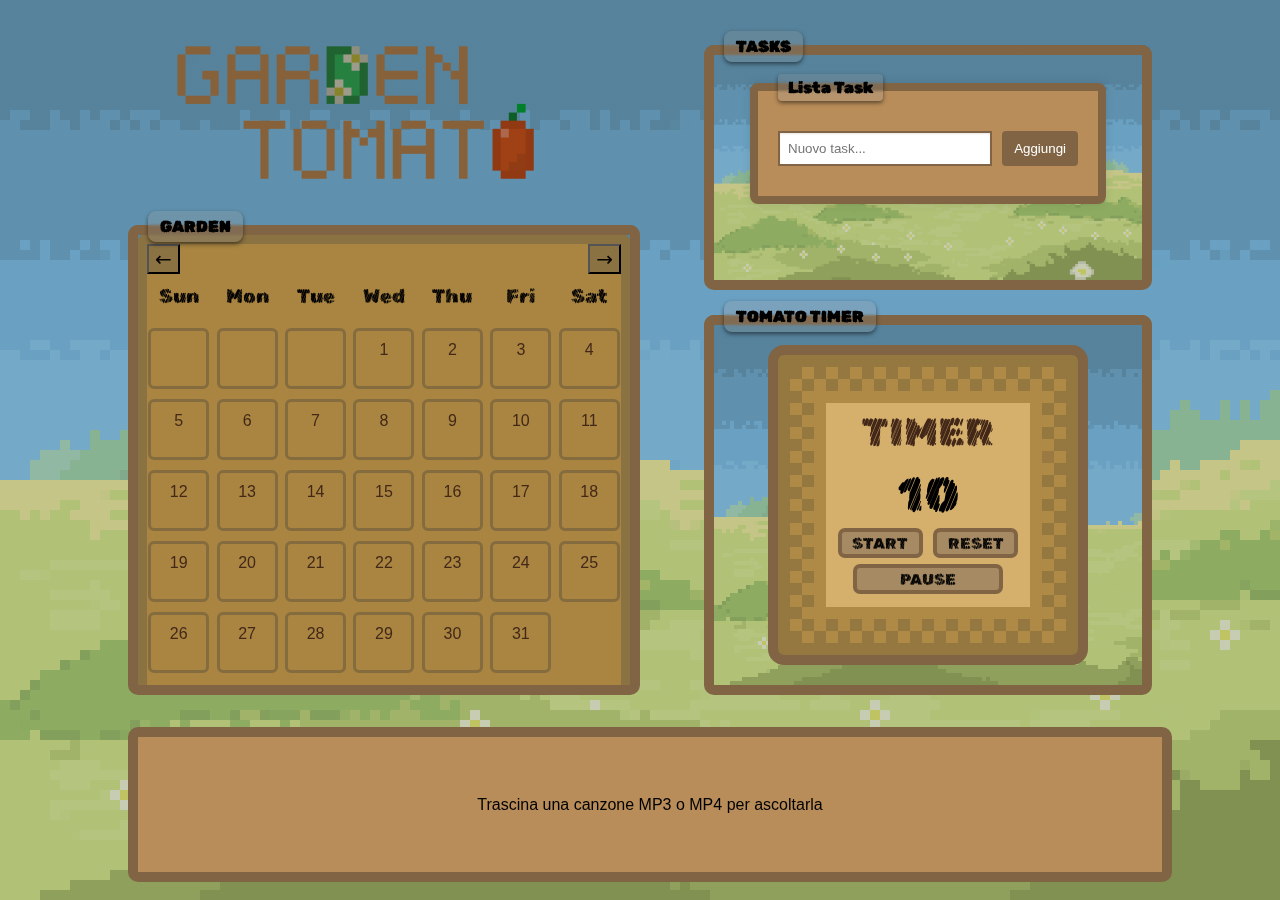
<file: view/index.html>
<!DOCTYPE html>
<html lang="en">
<head>
  <meta charset="UTF-8" />
  <meta name="viewport" content="width=device-width, initial-scale=1.0" />
  <title>Dashboard</title>

  <!-- Stili -->
  <link rel="stylesheet" href="../styles/index.css" />

  <!-- jQuery -->
  <script src="https://ajax.googleapis.com/ajax/libs/jquery/3.7.1/jquery.min.js"></script>

  <!-- Font -->
  <link rel="preconnect" href="https://fonts.googleapis.com" />
  <link rel="preconnect" href="https://fonts.gstatic.com" crossorigin />
  <link href="https://fonts.googleapis.com/css2?family=Caveat:wght@400..700&family=Permanent+Marker&family=Playfair+Display:ital,wght@0,400..900;1,400..900&family=Rubik+Marker+Hatch&display=swap" rel="stylesheet" />
</head>

<body>
  <div id="logo" class="rubik-marker-hatch-regular"></div>

  <div id="tasks">
    <span class="label">TASKS</span>
    <iframe src="taskManager.html"></iframe>
  </div>

  <div id="garden">
    <span class="label">GARDEN</span>
    <iframe src="calendar.html"></iframe>
  </div>

  <div id="timer">
    <span class="label">TOMATO TIMER</span>
    <iframe src="timer.html"></iframe>
  </div>

  <div id="music"></div>

  <script src="../scripts/songs.js"></script>
</body>
</html>
</file>
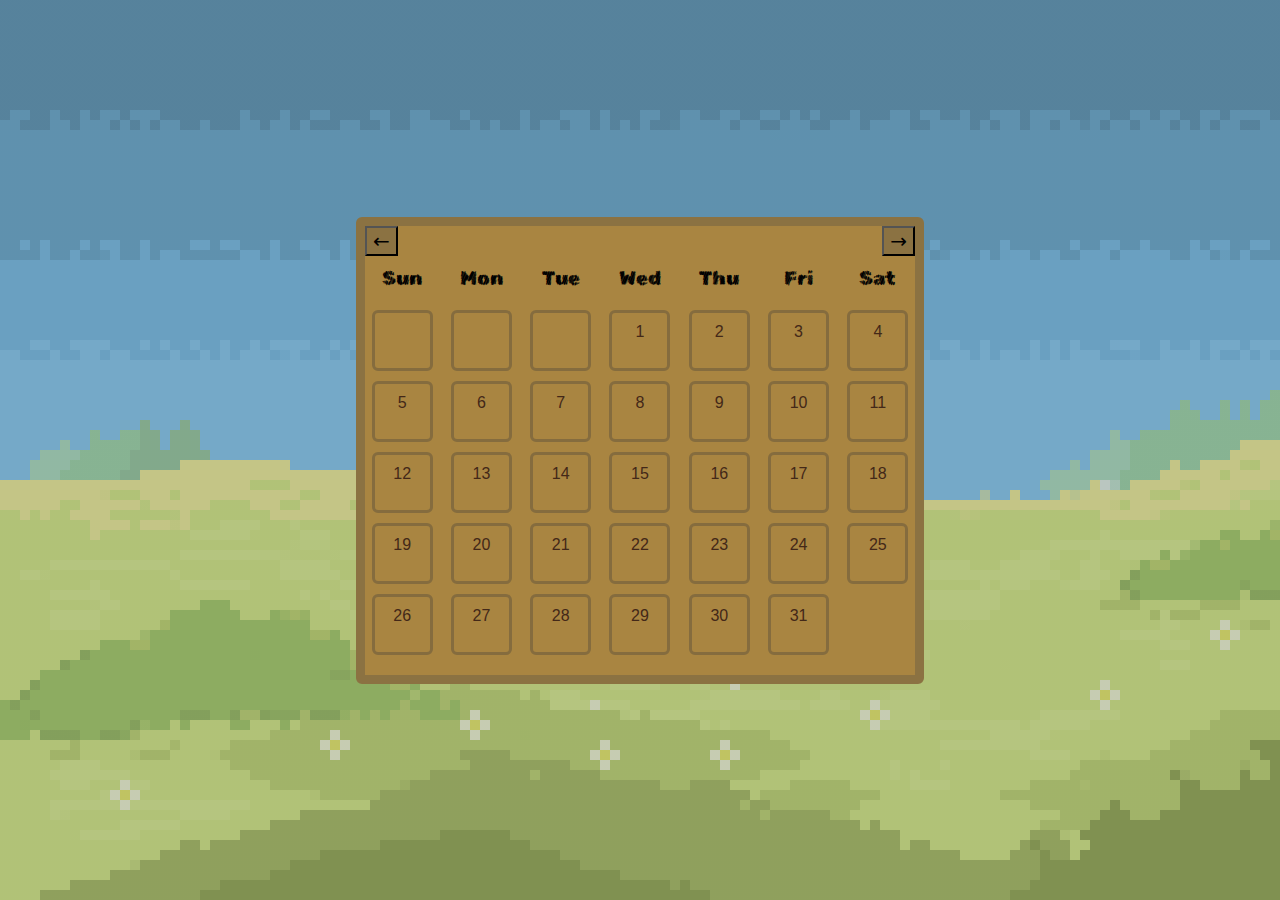
<file: view/calendar.html>
<!DOCTYPE html>
<html lang="en">
  <head>
    <meta charset="UTF-8" />
    <meta name="viewport" content="width=device-width, initial-scale=1.0" />
    <title>Calendar</title>
    <link rel="stylesheet" href="../styles/calendar.css" />
    <script src="https://ajax.googleapis.com/ajax/libs/jquery/3.7.1/jquery.min.js"></script>

    <link rel="preconnect" href="https://fonts.googleapis.com" />
    <link rel="preconnect" href="https://fonts.gstatic.com" crossorigin />
    <link
      href="https://fonts.googleapis.com/css2?family=Caveat:wght@400..700&family=Permanent+Marker&family=Playfair+Display:ital,wght@0,400..900;1,400..900&family=Rubik+Marker+Hatch&display=swap"
      rel="stylesheet"
    />
  </head>
  <body>
    <div id="calendario">
      <div class="intestazione rubik-marker-hatch-regular">
        <button id="prev">←</button>
        <div id="month"></div>
        <button id="next">→</button>
      </div>

      <div class="giorni-settimana rubik-marker-hatch-regular">
        <div>Sun</div>
        <div>Mon</div>
        <div>Tue</div>
        <div>Wed</div>
        <div>Thu</div>
        <div>Fri</div>
        <div>Sat</div>
      </div>

      <div class="griglia-giorni" id="griglia"></div>
    </div>

    <script src="../scripts/calendar.js"></script>
  </body>
</html>
</file>
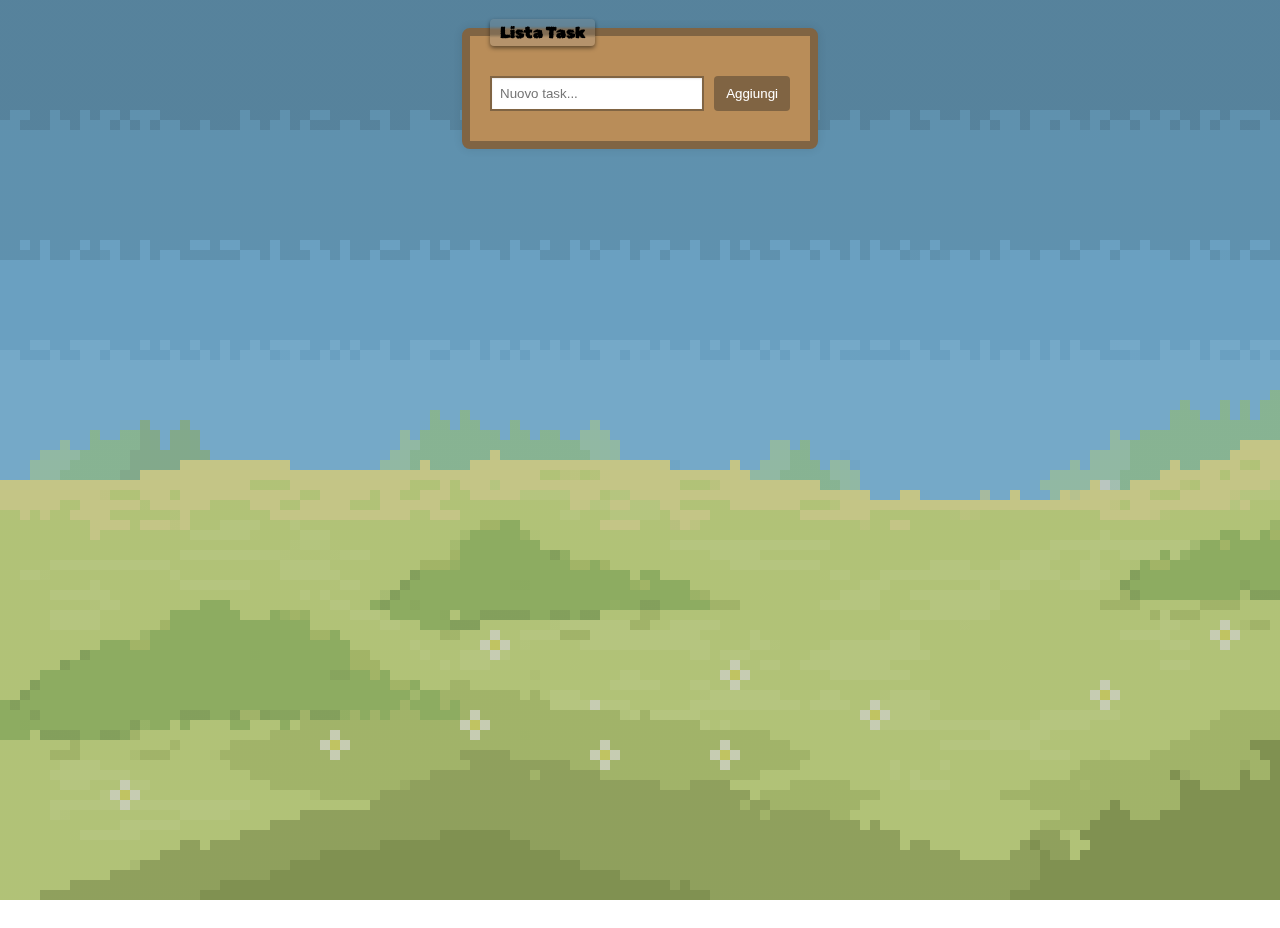
<file: view/taskManager.html>
<!DOCTYPE html>
<html lang="en">
  <head>
    <meta charset="UTF-8" />
    <meta name="viewport" content="width=device-width, initial-scale=1.0" />
    <link rel="stylesheet" href="../styles/taskStyle.css" />

    <link rel="preconnect" href="https://fonts.googleapis.com" />
    <link rel="preconnect" href="https://fonts.gstatic.com" crossorigin />
    <link
      href="https://fonts.googleapis.com/css2?family=Caveat:wght@400..700&family=Permanent+Marker&family=Playfair+Display:ital,wght@0,400..900;1,400..900&family=Rubik+Marker+Hatch&display=swap"
      rel="stylesheet"
    />
    <title>Tasks</title>
  </head>
  <body>
    <div id="taskContainer">
      <h2 class="rubik-marker-hatch-regular etichetta">Lista Task</h2>
      <div id="addContainer">
        <input type="text" id="taskInput" placeholder="Nuovo task..." />
        <button id="addTaskBtn">Aggiungi</button>
      </div>

      <div id="taskList"></div>
    </div>
    <script src="../scripts/taskScp.js"></script>
  </body>
</html>
</file>
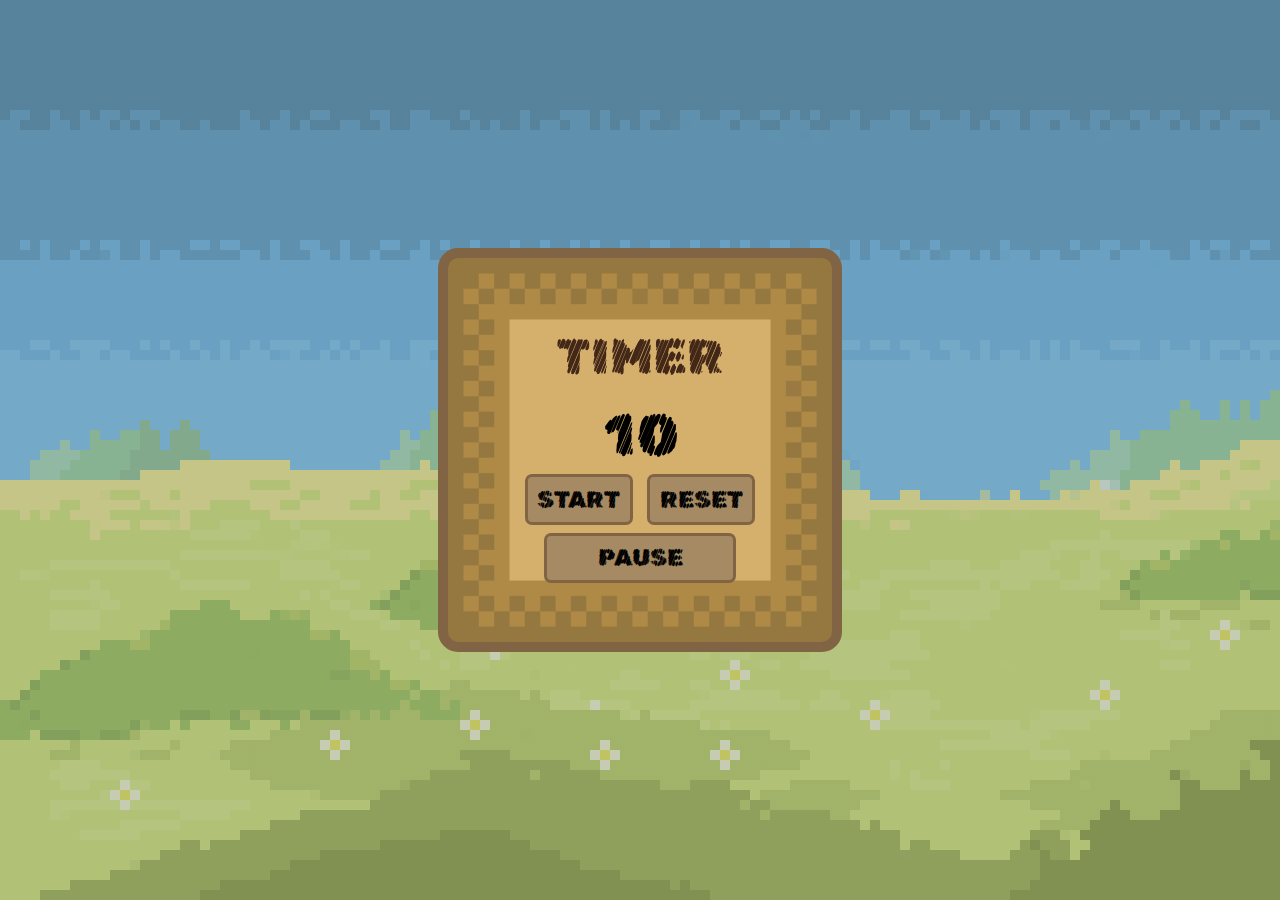
<file: view/timer.html>
<!DOCTYPE html>
<html lang="en">

<head>
  <meta charset="UTF-8" />
  <meta name="viewport" content="width=device-width, initial-scale=1.0" />
  <title>Tomato Timer</title>
  <link rel="stylesheet" href="../styles/timer.css" />
  <script src="https://ajax.googleapis.com/ajax/libs/jquery/3.7.1/jquery.min.js"></script>

  <link rel="preconnect" href="https://fonts.googleapis.com" />
  <link rel="preconnect" href="https://fonts.gstatic.com" crossorigin />
  <link
    href="https://fonts.googleapis.com/css2?family=Caveat:wght@400..700&family=Permanent+Marker&family=Playfair+Display:ital,wght@0,400..900;1,400..900&family=Rubik+Marker+Hatch&display=swap"
    rel="stylesheet" />

</head>

<body>

  <div class="container">

    <div id="clock" class="borderB">
      <h1 id="Ttitle" class="rubik-marker-hatch-regular">TIMER</h1>
      <h2 id="Ttime" class="rubik-marker-hatch-regular">10</h2>
      <div id="containerButtons">
        <button id="BStart" class="buttons rubik-marker-hatch-regular">
          START
        </button>
        <button id="BReset" class="buttons rubik-marker-hatch-regular">
          RESET
        </button>

      </div>
      <button id="BPause" class="buttons rubik-marker-hatch-regular">PAUSE</button>
    </div>
  </div>
  </div>

  <script src="../scripts/timer.js"></script>
</body>

</html>
</file>
<file: styles/index.css>
/* ======== Base Layout ======== */
html, body {
  height: 100%;
  width: 100%;
  margin: 0;
  padding: 0;
  font-family: Arial, sans-serif;

  background: linear-gradient(rgba(0, 0, 0, 0.2), rgba(0, 0, 0, 0.2)),
              url(../img/landscape.PNG);
  background-repeat: no-repeat;
  background-size: cover;
  background-attachment: fixed;
}


/* ======== Logo ======== */
#logo {
  position: absolute;
  top: 5%;
  left: 10%;
  width: 35%;
  height: 15%;

  display: flex;
  justify-content: center;
  align-items: center;

  border-radius: 10px;
  background: url(../img/logo.png) no-repeat center center;
  background-size: contain;
  filter: brightness(0.7);
}


/* ======== Task Section ======== */
#tasks {
  position: absolute;
  top: 5%;
  right: 10%;
  width: 35%;
  height: 25%;

  display: flex;
  justify-content: space-around;

  background-color: #806443;
  border-radius: 10px;
}


/* ======== Garden Section ======== */
#garden {
  position: relative;
  top: 25%;
  left: 10%;
  width: 40%;
  height: 50%;

  display: flex;
  justify-content: center;

  background-color: #806443;
  border-radius: 10px;
  box-sizing: border-box;
  overflow: visible;
}


/* ======== Timer Section ======== */
#timer {
  position: absolute;
  top: 35%;
  right: 10%;
  width: 35%;
  height: 40%;

  display: flex;
  justify-content: space-around;

  background-color: #806443;
  border-radius: 10px;
}


/* ======== Music Section ======== */
#music {
  position: absolute;
  bottom: 2%;
  left: 10%;
  width: 80%;
  height: 15%;

  background-color: #b98d59;
  border: 10px solid #806443;
  border-radius: 10px;
}


/* ======== Music Styling ======== */
.musicNP {
  display: flex;
  justify-content: center;
  align-items: center;
}

.musicP {
  display: block;
  overflow-y: auto;
}

.musicP div {
  display: flex;
  align-items: center;
  justify-content: space-around;
  gap: 10px;
  margin: 15px 12% 10px 0;
}

.audio-label {
  flex: 0 0 50%;
  font-weight: bold;
  word-break: break-word;
}

.audio-player {
  flex: 1;
}


/* ======== Iframe & Audio ======== */
iframe {
  width: 100%;
  height: 100%;
  border: 10px solid #806443;
  border-radius: 10px;
}

audio {
  width: 300px;
  padding: 5px;
  background-color: #f0f0f0;
  border: 2px solid #4caf50;
  border-radius: 10px;
}


/* ======== Etichette ======== */
.label {
  position: absolute;
  top: -14px;
  left: 20px;

  padding: 6px 12px;
  font-weight: bold;
  color: #000;
  border-radius: 8px;

  background: rgba(255, 255, 255, 0.05);
  backdrop-filter: saturate(0.8) blur(1px);
  box-shadow: 0 2px 4px rgba(0, 0, 0, 0.5);
  font-family: "Rubik Marker Hatch", sans-serif;
  z-index: 1;
}


/* ======== Font Rubik Marker Hatch ======== */
.rubik-marker-hatch-regular {
  font-family: "Rubik Marker Hatch", system-ui;
  font-weight: 400;
  font-style: normal;
}
</file>
<file: styles/calendar.css>
/* ======= Impostazioni di base ======= */
body {
  margin: 0;
  height: 100vh;
  display: flex;
  justify-content: center;
  align-items: center;

  background: linear-gradient(rgba(0, 0, 0, 0.2), rgba(0, 0, 0, 0.2)),
              url(../img/landscape.PNG);
  background-size: cover;
  background-repeat: no-repeat;
  background-attachment: fixed;
}


/* ======= Contenitore calendario ======= */
#calendario {
  width: 550px;
  margin: auto;
  padding-bottom: 10px;

  font-family: sans-serif;
  background-color: #a98541;
  border: 9px solid #8b7242;
  border-radius: 6px;
}


/* ======= Intestazione (mese + pulsanti) ======= */
.intestazione {
  display: flex;
  justify-content: space-between;
}


/* ======= Pulsanti navigazione mese ======= */
button {
  background-color: #8b7242;
  font-family: "Rubik Marker Hatch", system-ui;
  font-size: 20px;
}


/* ======= Font personalizzato ======= */
.rubik-marker-hatch-regular {
  font-family: "Rubik Marker Hatch", system-ui;
  font-size: 20px;
}


/* ======= Giorni della settimana + griglia ======= */
.giorni-settimana,
.griglia-giorni {
  display: grid;
  grid-template-columns: repeat(7, 1fr);
  gap: 10px 5px;
  text-align: center;
  margin: auto;
  padding: 10px 0;
}


/* ======= Singolo giorno della griglia ======= */
.giorno {
  width: 35px;
  height: 35px;
  margin: auto;
  padding: 10px;

  border: 3px solid #856c3e;
  border-radius: 6px;
  color: #432818;
}
</file>
<file: styles/taskStyle.css>
/* ======= Layout base ======= */
html {
  height: 100%;
  width: 100%;
}

body {
  height: 100%;
  padding-top: 20px;
  font-family: Arial, sans-serif;
  background: linear-gradient(rgba(0, 0, 0, 0.2), rgba(0, 0, 0, 0.2)),
              url(../img/landscape.PNG);
  background-repeat: no-repeat;
  background-size: cover;
  background-attachment: fixed;
}


/* ======= Contenitore Principale ======= */
#taskContainer {
  position: relative;
  max-width: 300px;
  margin: 0 auto;
  padding: 40px 20px 20px;
  background-color: #b98d59;
  border: 8px solid #806443;
  border-radius: 8px;
  box-shadow: 0 0 10px rgba(0, 0, 0, 0.1);

  display: flex;
  flex-direction: column;
  gap: 10px;
}


/* ======= Font Personalizzato ======= */
.rubik-marker-hatch-regular {
  font-family: "Rubik Marker Hatch", system-ui;
  font-weight: 400;
  font-style: normal;
}


/* ======= Etichetta Titolo ======= */
.etichetta {
  position: absolute;
  top: -30px;
  left: 20px;
  padding: 4px 10px;
  font-size: 1em;
  font-weight: bold;
  border-radius: 4px;

  background: rgba(255, 255, 255, 0.05);
  backdrop-filter: saturate(0.8) blur(1px);
  box-shadow: 0 2px 4px rgba(0, 0, 0, 0.5);
}


/* ======= Sezione Aggiunta Task ======= */
#addContainer {
  display: flex;
  gap: 10px;
}

#taskInput {
  flex: 1;
  padding: 8px;
  border: 2px solid #806443;
  box-shadow: inset 0 1px 2px rgba(0, 0, 0, 0.1);
}

#taskInput:focus {
  outline: none;
  border-color: #a67c52;
  box-shadow: 0 0 5px rgba(128, 100, 67, 0.4);
}

#addTaskBtn {
  padding: 8px 12px;
  border: none;
  cursor: pointer;
  color: white;
  background-color: #806443;
  border-radius: 4px;
}


/* ======= Lista Task ======= */
.task {
  display: flex;
  align-items: center;
  justify-content: space-between;
  padding: 8px 10px;
  margin-top: 10px;
  border-radius: 6px;
  background: rgba(255, 255, 255, 0.2);
}
</file>
<file: styles/timer.css>
.container {
  display: flex;
  justify-content: center;
  text-align: center;
  height: 100%;
  align-items: center;
  position: relative;
  z-index: 1;
}


#containerButtons {
  display: flex;
  width: 60%;
  gap: 6%;
  margin-top: 1%;
  margin: left 20% right 20%;

}

#clock {
  display: flex;
  flex-direction: column;
  align-items: center;
  background-image: url(../img/timerBack.PNG);
  background-repeat: no-repeat;
  background-size: cover;
  margin: 0;
  padding: 0;
  border: 10px solid #806443;
  border-radius: 5%;
  min-width: 300px;
}

html {
  height: 100%;
  width: 100%;
  overflow: hidden;
}

body {
  height: 100%;
  background: linear-gradient(rgba(0, 0, 0, 0.2), rgba(0, 0, 0, 0.2)),
    url(../img/landscape.PNG);
  background-repeat: no-repeat;
  background-size: cover;
  margin: 0;
  padding: 0;
}

#Ttitle {
  margin-top: 18%;
  font-size: 40px;
  margin-bottom: 0;
  color: #432818;
}

#Ttime {
  margin-top: 3%;
  font-size: 50px;
  margin-bottom: 0;
}

#BPause {
  margin-top: 2%;
}

.buttons {
  width: 50%;
  border-radius: 7px;
  border:solid #806443;
  background-color: #a68a64;
}

.buttons:hover{
  color:#D9D7B6;
}

.rubik-marker-hatch-regular {
  font-family: "Rubik Marker Hatch", system-ui;
  font-weight: 400;
  font-style: normal;
}

@media screen and (max-width: 1000px) {
  #clock {
    width: 300px;
    height: 300px;
    
  }

  .buttons {
    height: 30px;
    font-size: 16px;
    border-width: 4px;
  }
}

@media screen and (min-width: 1001px) {
  #clock {
    width: 30%;
    aspect-ratio: 1/1;
  }
}
</file>
